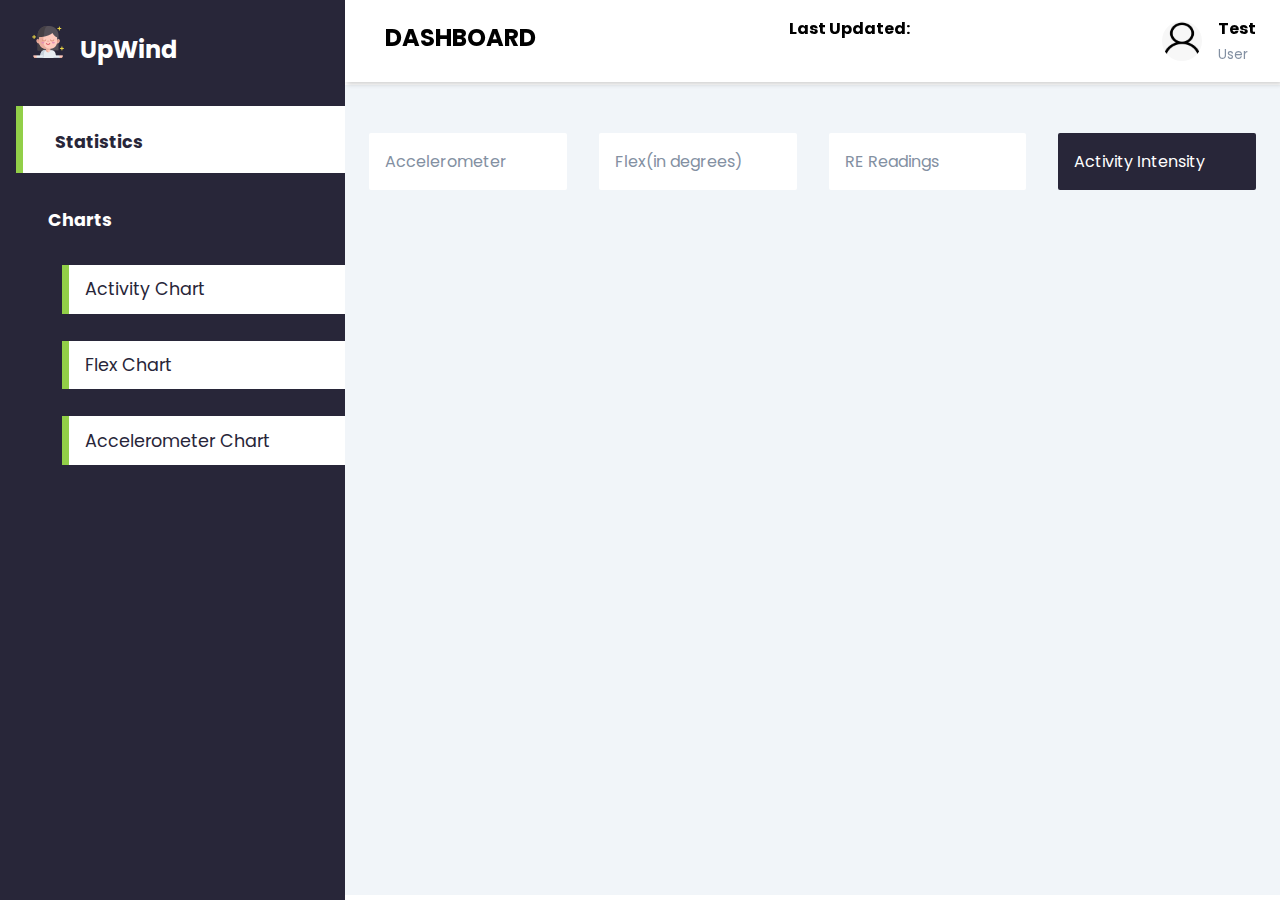
<file: HooHacks/index.html>
<!DOCTYPE html>
<html>
	<head>
        <meta charset="utf-8" />
        <title>UpWind</title>
        <link rel="stylesheet" href="https://maxst.icons8.com/vue-static/landings/line-awesome/line-awesome/1.3.0/css/line-awesome.min.css">
        <link rel="stylesheet" href="style.css">
    </head>
	<body >
        <div class="sidebar">
          <div class="sidebar-brand">
            <h2><span><img src="calm.png" alt="" style="margin-top: 10px;"></span>UpWind</h2>
          </div>
          <div class="sidebar-menu">
            <ul>
              <li>
                <a href="" class= "active"><span class= "icon to be added"></span>
                  <span><b>Statistics</b></span></a>
                </li>
                <li>
                  <a href="activity_chart.html" ><span class= "icon to be added"></span>
                    <span><b>Charts</b></span></a>
                    <ul class ="chart_class">
                      <li style="margin-top: 30px;"><a href="activity_chart.html">Activity Chart</a></li>
                      <li><a href="flex_chart.html">Flex Chart</a></li>
                      <li><a href="acc_chart.html">Accelerometer Chart</a></li>
                    </ul>
                  </li>
            </ul>
          </div>
        </div>
        <div class="main-content">
          <header>
            <h2>
              <label for="">
                <span class= "icon to be added"></span>
              </label>
              DASHBOARD
              </h2><span><p><b>Last Updated: </p><p id = "latest_time"></b><p></p></span>
              <div class="user-wrapper">
                <img src="user_image.png" width="40px" height="40px" alt="">
                <div>
                  <h4>Test</h4>
                  <small>User</small>
                </div>
              </div>
          </header>

          <main>

            <div class="cards">

              <div class="card-single">
                <div> 
                  <h1><span id = "Accelerometer" style="color: black;"></span></h1>
                  <span>Accelerometer</span>
                </div>
                <div>
                  <span class="icon to be added"></span>
                </div>
              </div>

            <div class="card-single">
              <div>
                <h1><span id = "Flex" style="color: black;"></span></h1>
                <span>Flex(in degrees)</span>
              </div>
              <div>
                <span class="icon to be added"></span>
              </div>
            </div>

            <div class="card-single">
              <div>
                <h1><span id= "RE" style="color: black;"></span></h1>
                <span>RE Readings</span>
              </div>
              <div>
                <span class="icon to be added"></span>
              </div>
            </div>

            <div class="card-single">
              <div>
                <h1 id = "Activity"><span id = "intensity"></span></h1>
                <span>Activity Intensity</span>
              </div>
              <div>
                <span class="icon to be added"></span>
              </div>
            </div>
            </div>
          </main>
        </div>
        <script src = "main.js"></script>
	</body>
</html>
</file>
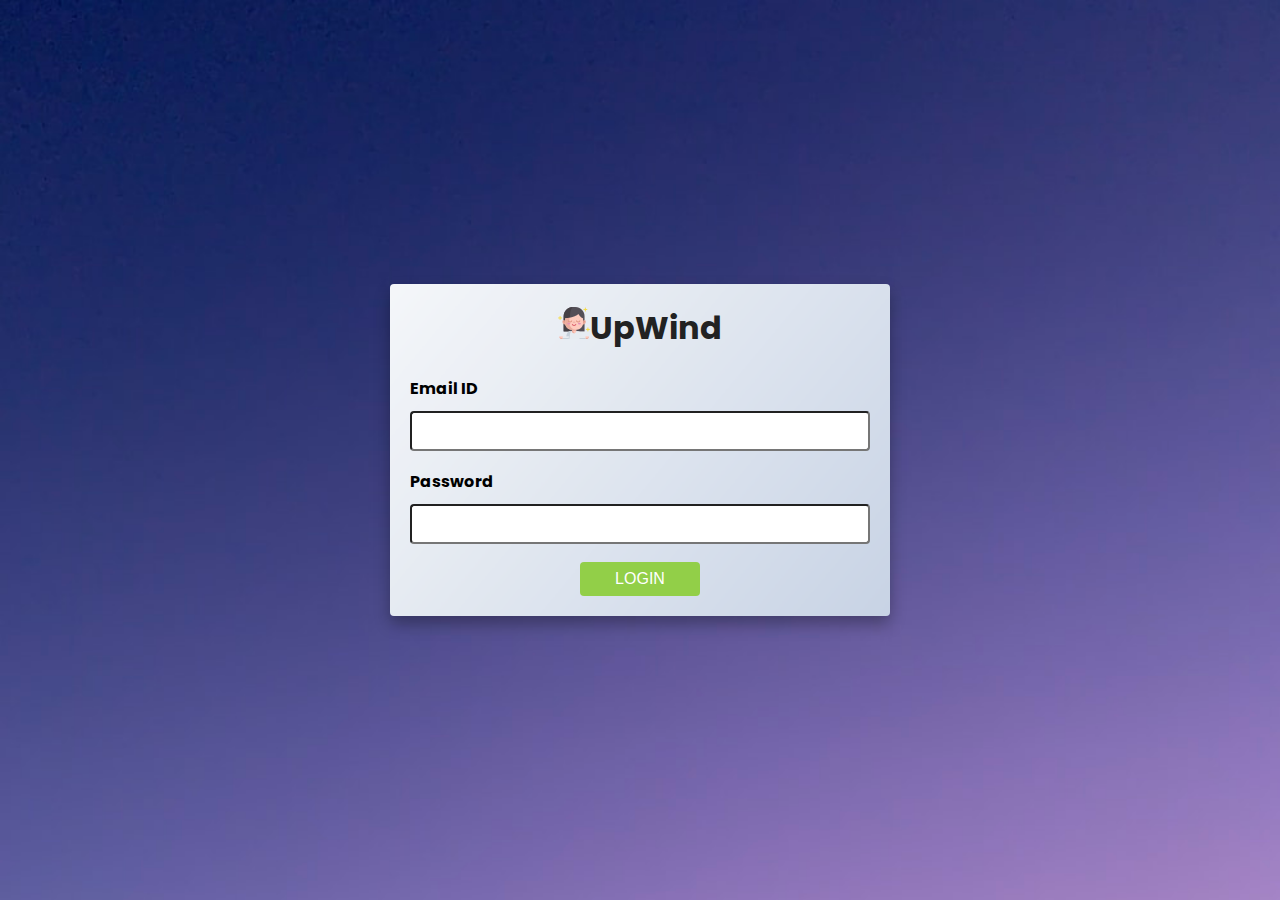
<file: HooHacks/login.html>
<!DOCTYPE html>
<html>
	<head>
        <meta charset="utf-8" />
        <meta name= "viewport" content="width= device-width ,initial-scale=1.0">
        <title>UpWind Login</title>
        <link rel="stylesheet" href="https://maxst.icons8.com/vue-static/landings/line-awesome/line-awesome/1.3.0/css/line-awesome.min.css">
        <link rel="stylesheet" href="login_style.css">
    </head>
	<body >
        <div class="container">
            <form action="index.html">
                <h1><img src="calm.png" alt="">UpWind</h1>
                <div class="form-group">
                    <label for=""><b>Email ID</b></label>
                    <input type="text" class="form-control" required>
                </div>

                <div class="form-group">
                    <label for=""><b>Password</b></label>
                    <input type="password" class="form-control" required>
                </div>
                <input type="submit" class="btn" value="Login">
            </form>
        </div>
    </body>
    </html>
</file>
<file: HooHacks/style.css>
@import url('https://fonts.googleapis.com/css2?family=Poppins:wght@300;400;500;600&display=swap');

:root {
    --main-colour: #282639;
    --colour-dark: #92CF48;
    --text-grey: #8390A2;
}

*{
    padding:0;
    margin:0;
    box-sizing: border-box;
    list-style-type: none;
    text-decoration: none;
    font-family: 'Poppins', sans-serif;
}

.sidebar{
    width: 345px;
    position: fixed;
    left: 0;
    top: 0;
    height: 100%;
    background: var(--main-colour);
    z-index: 100;
}

.sidebar-brand{
    height: 90px;
    padding: 1rem 0rem 1rem 2rem;
    color: #fff;
}

.sidebar-brand span{
    display: inline-block;
    padding-right: 1rem;
}

.sidebar-menu{
    margin-top: 1rem;
}

.sidebar-menu li {
    width: 100%;
    margin-bottom: 1.7rem;
    padding-left: 1rem;
}

.sidebar-menu a {
    padding-left: 1rem; 
    display: block;
    color: #fff;
    font-size: 1.1rem;
}

.sidebar-menu a.active{
    background: #fff;
    padding-top: 1rem;
    padding-bottom: 1rem;
    color: var(--main-colour);
    border-left: 7px solid var(--colour-dark);
    border-radius: 0px 0px 0px 0px;
}

.sidebar-menu a span:first-child {
    font-size: 1.5rem;
    padding-right: 1rem;
}

.main-content{
    margin-left: 345px;
}

header {
    display: flex;
    justify-content: space-between;
    padding: 1rem 1.5rem;
    box-shadow: 2px 2px 5px rgba(0, 0, 0, 0.2);
    position: fixed;
    left: 345px;
    width: calc(100% - 345px);
    top: 0;
    z-index: 100; 
}

header h2{
    color: #000;
}

header label span{
    font-size: 1.7rem;
    padding-right: 1rem;
}

.search-wrapper{
    border: 1px solid #ccc;
    border-radius: 30px;
    height: 50px;
    display: flex;
    align-items: center;
    overflow-x: hidden;
}

.search-wrapper span{
    display: inline-block;
    padding: 0rem 1rem;
    font-size: 1.5rem;
}

.search-wrapper input{
    height: 100%;
    padding: .5rem;
    border: none;
    outline: none;
}

.user-wrapper {
    display: flex;
    align-items: center;
}

.user-wrapper img{
    border-radius: 50%;
    margin-right: 1rem;
}

.user-wrapper small{
    display: inline-block;
    color: var(--text-grey);    
}

main{
    margin-top: 85px;
    padding: 2rem 1.5rem;
    background: #f1f5f9;
    min-height: calc(100vh - 90px);
}

.cards{
    display: grid;
    grid-template-columns: repeat(4 , 1fr);
    grid-gap: 2rem;
    margin-top: 1rem;
}

.card-single{
    display: flex;
    justify-content: space-between;
    background: #fff;
    padding: 1rem;
    border-radius: 2px;
}

.card-single div:last-child span{
    font-size: 3rem;
    color: var(--main-colour);
}

.card-single div:first-child span{
    color: var(--text-grey);
}

.card-single:last-child{
    background: var(--main-colour);
}

.card-single:last-child h1,
.card-single:last-child div:last-child span,
.card-single:last-child div:first-child span{
    color: #fff;
}

.chart_class li a{
    background: #fff;
    padding-top: .7rem;
    padding-bottom: .7rem;
    color:var(--main-colour);
    border-left: 7px solid var(--colour-dark);
    border-radius: 0px 0px 0px 0px;
    margin-left: 30px;

}

#first_element{
    margin-top: 30px;;
}
</file>
<file: HooHacks/login_style.css>
@import url('https://fonts.googleapis.com/css2?family=Poppins:wght@300;400;500;600&display=swap');

:root {
    --main-colour: #302D43;
    --colour-dark: #92CF48;
    --text-grey: #8390A2;
}

*{
    padding:0;
    margin:0;
    box-sizing: border-box;
}

body{
    min-height: 100vh;
    background-image: url("photo.jpg");
    background-size: cover;
    display: flex;
    font-family: "Poppins", sans-serif;
}

.container{
    margin: auto;
    width: 500px;
    max-width: 90%;
}

.container form{
    width: 100%;
    height: 100%;
    padding: 20px;
    background-image: url("2.png");
    background-size: cover;
    border-radius: 4px;
    box-shadow: 0px 8px 16px rgba(0,0,0,0.3);
}

.container form h1{
    text-align: center;
    margin-bottom: 24px;
    color: #222;
}

.container form .form-control{
    width: 100%;
    height: 40px;
    background: white;
    border-radius: 4px;
    border: 1px soid silver;
    margin: 10px 0 18px 0;
    padding: 0 10px;
}

.container form .btn{
    margin-left: 50%;
    transform: translateX(-50%);
    width: 120px;
    height: 34px;
    border: none;
    outline: none;
    background: #92CF48;
    cursor: pointer;
    font-size: 16px;
    text-transform: uppercase;
    color: white;
    border-radius: 4px;
}

.container form .btn:hover{
    opacity: .7;
}

/* 
.search-wrapper{
    border: 1px solid #ccc;
    border-radius: 30px;
    height: 50px;
    display: flex;
    align-items: center;
    overflow-x: hidden;
    background-color: white;
}

.search-wrapper span{
    display: inline-block;
    padding: 0rem 1rem;
    font-size: 1.5rem;
}

.search-wrapper input{
    height: 100%;
    padding: .5rem;
    border: none;
    outline: none;
} */
</file>
